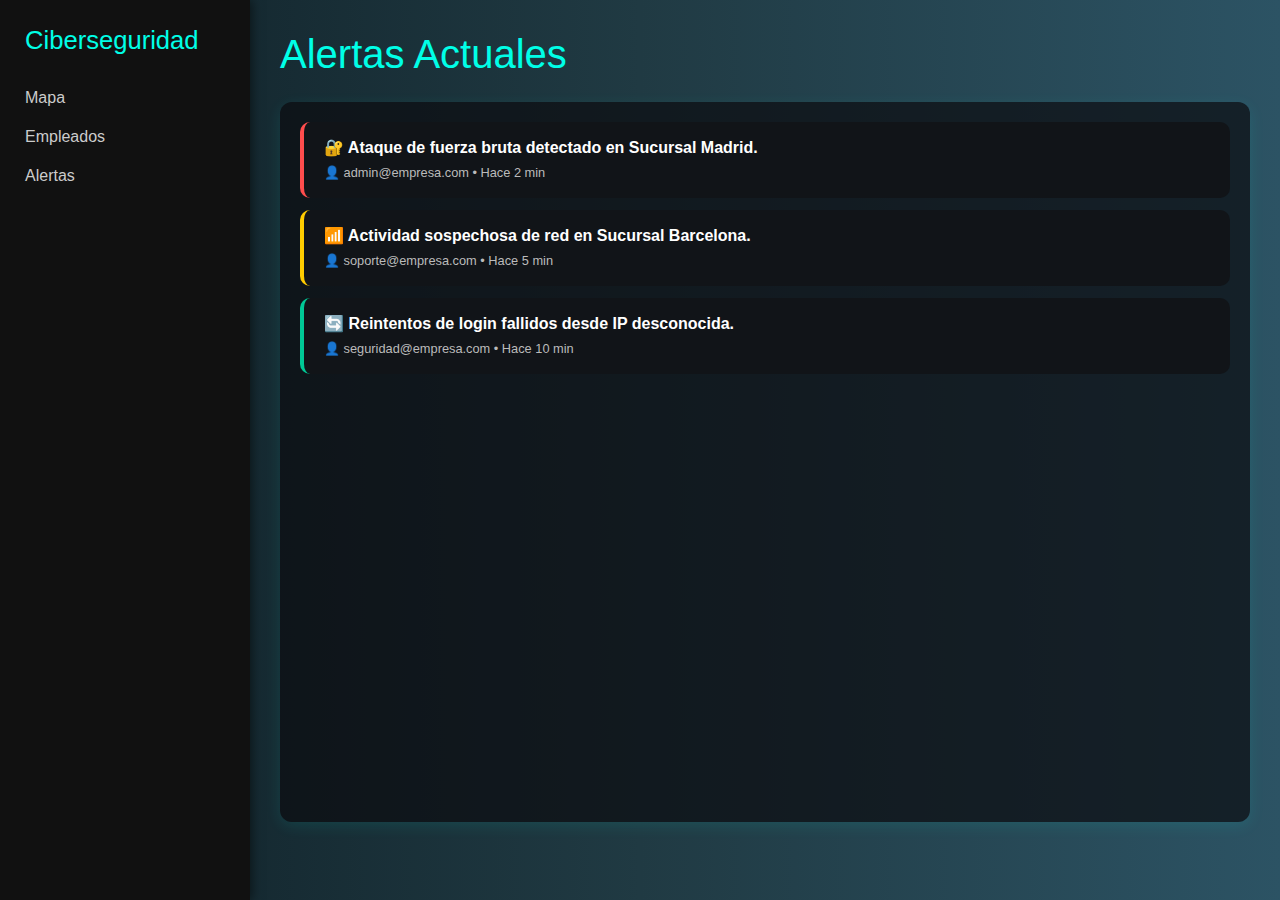
<file: Front/alertas.html>
<!DOCTYPE html>
<html lang="es">
<head>
  <meta charset="UTF-8" />
  <meta name="viewport" content="width=device-width, initial-scale=1.0" />
  <title>Panel de Alertas</title>

  <link href="https://cdn.jsdelivr.net/npm/bootstrap@5.3.0/dist/css/bootstrap.min.css" rel="stylesheet" />
  <style>
    body {
      display: flex;
      height: 100vh;
      margin: 0;
      font-family: 'Segoe UI', Tahoma, Geneva, Verdana, sans-serif;
      background: linear-gradient(to right, #0f2027, #203a43, #2c5364);
      color: white;
    }

    .sidebar {
      width: 250px;
      background-color: #111;
      color: white;
      padding: 25px;
      box-shadow: 2px 0 10px rgba(0, 0, 0, 0.5);
    }

    .sidebar h2 {
      font-size: 1.6rem;
      margin-bottom: 30px;
      color: #00ffe7;
    }

    .sidebar a {
      display: block;
      color: #ccc;
      margin: 15px 0;
      text-decoration: none;
      transition: 0.3s;
    }

    .sidebar a:hover {
      color: #00ffe7;
      transform: translateX(5px);
    }

    .content {
      flex: 1;
      padding: 30px;
    }

    .alert-panel {
      background-color: rgba(11, 12, 16, 0.7);
      border-radius: 12px;
      padding: 20px;
      height: 80vh;
      overflow-y: auto;
      box-shadow: 0 4px 15px rgba(0, 255, 231, 0.1);
    }

    .alert-entry {
      display: flex;
      justify-content: space-between;
      align-items: center;
      padding: 14px 20px;
      margin-bottom: 12px;
      border-left: 4px solid;
      border-radius: 10px;
      background: #111418;
      color: white;
      animation: fadeIn 0.3s ease-in-out;
    }

    .alert-high { border-color: #ff4d4d; }
    .alert-medium { border-color: #ffcc00; }
    .alert-low { border-color: #00c896; }

    @keyframes fadeIn {
      from { transform: translateY(10px); opacity: 0; }
      to { transform: translateY(0); opacity: 1; }
    }

    .alert-time {
      font-size: 0.8rem;
      color: #bbb;
    }
  </style>
</head>
<body>
  <div class="sidebar">
    <h2>Ciberseguridad</h2>
    <a href="index.html">Mapa</a>
    <a href="#">Empleados</a>
    <a href="alertas.html">Alertas</a>
  </div>

  <div class="content">
    <h1 class="mb-4" style="color: #00ffe7;">Alertas Actuales</h1>
    <div class="alert-panel" id="alertPanel"></div>
  </div>

  <script>
    const alerts = [
      { id: 1, level: 'high', message: '🔐 Ataque de fuerza bruta detectado en Sucursal Madrid.', user: 'admin@empresa.com', timestamp: 'Hace 2 min' },
      { id: 2, level: 'medium', message: '📶 Actividad sospechosa de red en Sucursal Barcelona.', user: 'soporte@empresa.com', timestamp: 'Hace 5 min' },
      { id: 3, level: 'low', message: '🔄 Reintentos de login fallidos desde IP desconocida.', user: 'seguridad@empresa.com', timestamp: 'Hace 10 min' }
    ];

    const alertPanel = document.getElementById('alertPanel');

    alerts.forEach(alert => {
      const div = document.createElement('div');
      div.className = `alert-entry alert-${alert.level}`;
      div.innerHTML = `
        <div>
          <strong>${alert.message}</strong><br>
          <span class="alert-time">👤 ${alert.user} • ${alert.timestamp}</span>
        </div>
      `;
      alertPanel.appendChild(div);
    });
  </script>
</body>
</html>
</file>
